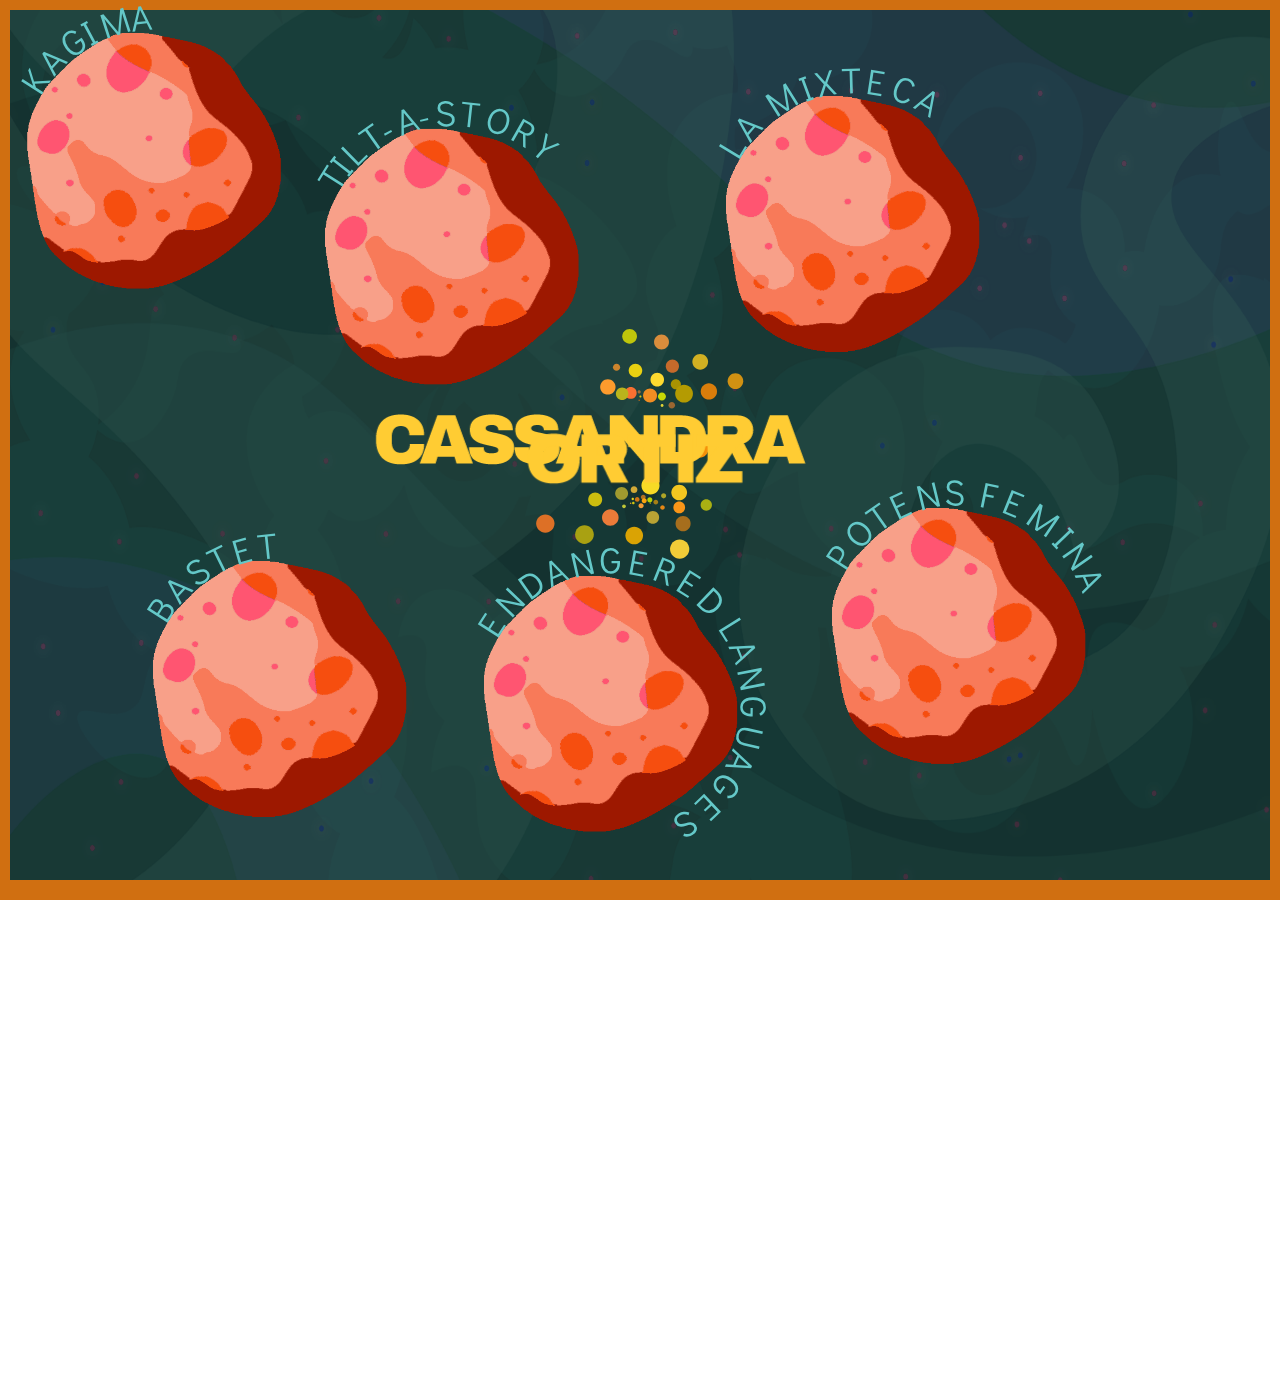
<file: index.html>
<!DOCTYPE html>
<html lang="">

<head>
  <meta charset="utf-8">
  <meta name="viewport" content="width=device-width, initial-scale=1.0">
  <title>Cassandra's Homepage</title>
  <style>
    body {
      padding: 0;
      margin: 0;
    }
  </style>

  <link rel="stylesheet" href="css/styles.css">
  <script src="js/p5.js"></script>
  <script src="js/p5.sound.min.js"></script>
  <script src="js/matter.js" type="text/javascript"></script>
  <script src="js/matter-attractors.js" type="text/javascript"></script>
  <script src="js/sketch.js"></script>
</head>

<body>
  <main>
    <div id="p5_loading" class="loadingclass">Loading...</div>
  </main>
</body>

</html>
</file>
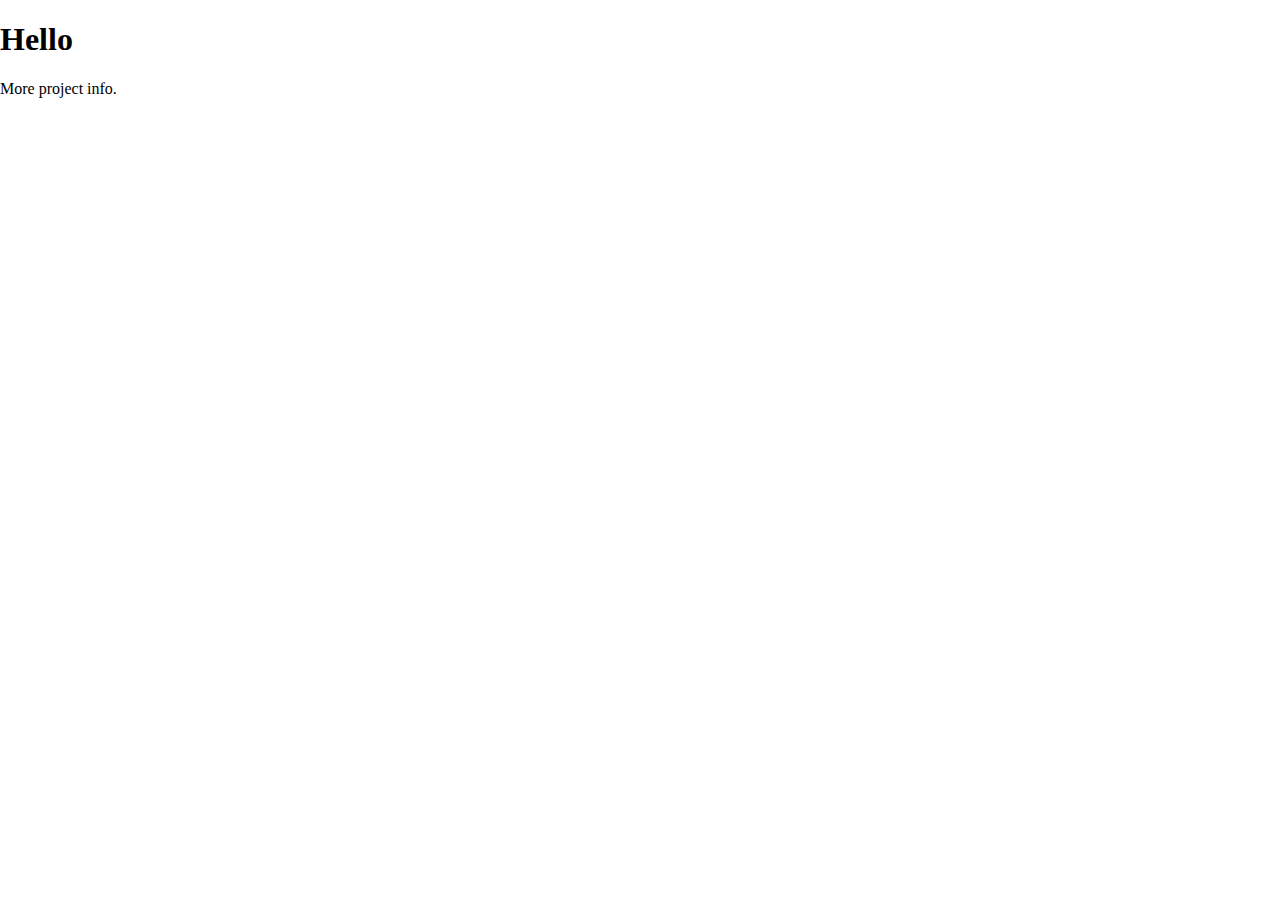
<file: new-page.html>
<!DOCTYPE html>
<html lang="">

<head>
  <meta charset="utf-8">
  <meta name="viewport" content="width=device-width, initial-scale=1.0">
  <title>Cassandra's Project</title>
  <style>
  body {
    padding: 0;
    margin: 0;
  }

  </style>
</head>

<body>
  <main>
    <h1>Hello</h1>
    <p>More project info.</p>
  </main>
</body>

</html>
</file>
<file: css/styles.css>
/* body {
  padding-left: 11em;
  font-family: Georgia, "Times New Roman",
  Times, serif;
  color: purple;
  background-color: #d8da3d
} */
html, body {
  margin:0px;
  height:100%;
}

button{
  font-size: 15px;
  color: white;
  padding: 5px 5px;
  background-color: rgb(0, 70, 200);
  display: inline-block;
  border: 2px;
}

button:active{
  top:0.1em;
  background-color: rgb(255,0,0);
}

button:hover {
  background-color: rgb(0, 80, 255);
}

#p5_loading{
  background-color: rgb(10,10,10);
  padding: 50%;
  color: rgb(0,200,50);
  text-align: center;
  font-size: 25px;
  position:absolute;
  top:0px;
  right:0px;
  bottom:0px;
  left:0px;
}

@media all and (max-width:30em){
  button{
    display:block;
    margin:0.4em auto;
  }
}
</file>
